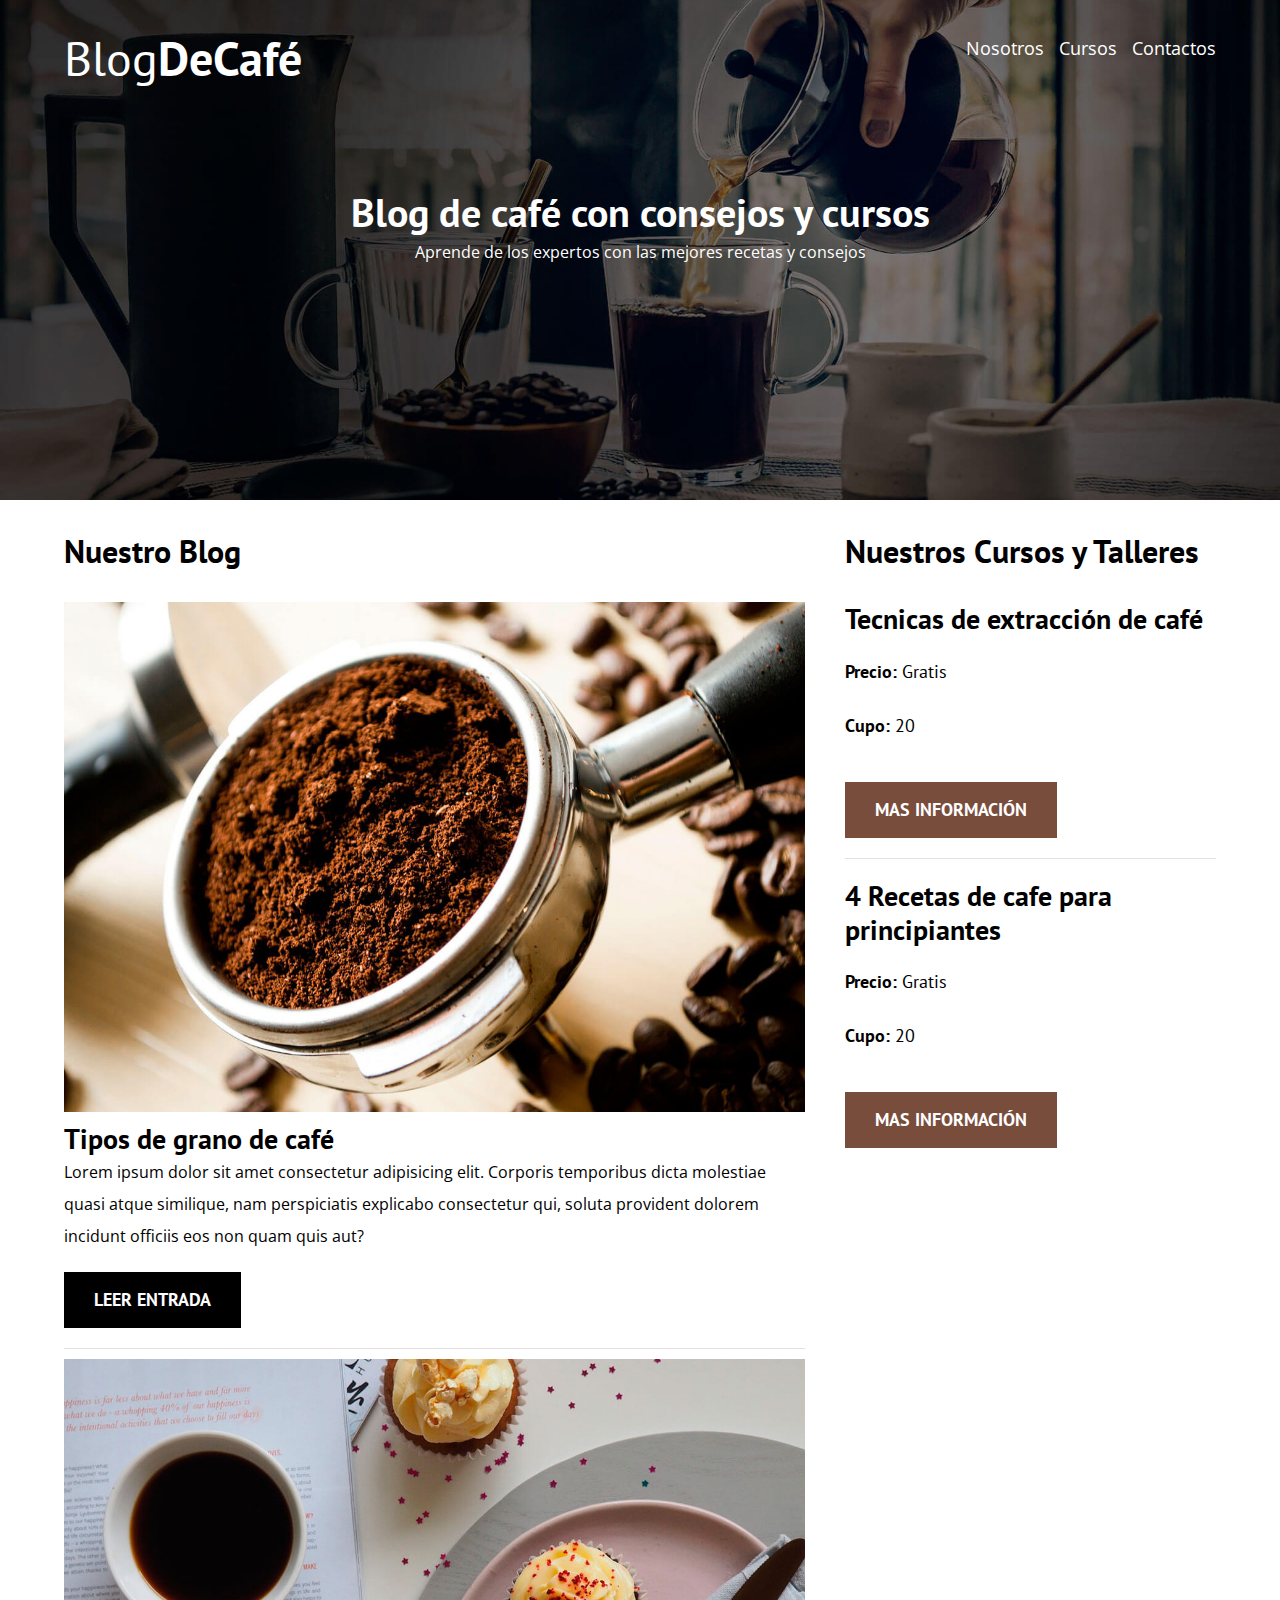
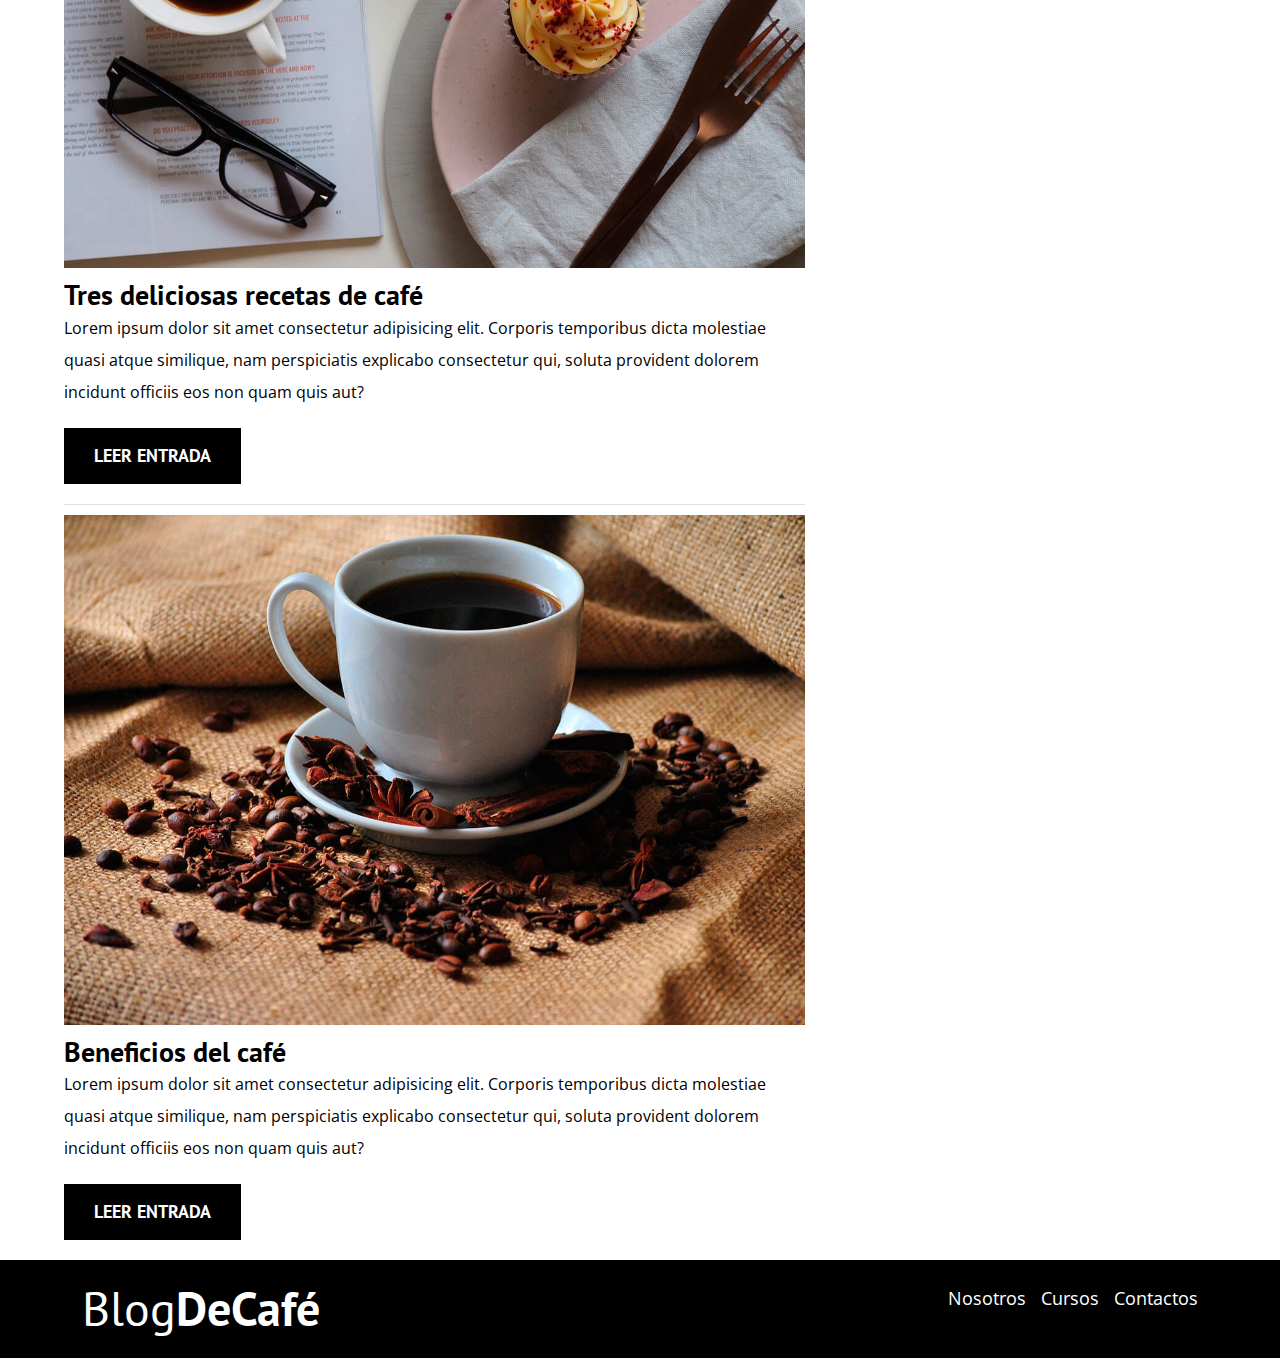
<file: blogdecafe/index.html>
<!DOCTYPE html>
<html lang="en">
<head>
    <meta charset="UTF-8">
    <meta http-equiv="X-UA-Compatible" content="IE=edge">
    <meta name="viewport" content="width=device-width, initial-scale=1.0">
    <meta name="description" content="Pagina web de blog y cafe">
    <title>Blog Café</title>
    <link rel="stylesheet" href="css/normalize.css">
    <!-- Google Fonts -->
    <link rel="preconnect" href="https://fonts.googleapis.com">
    <link rel="preconnect" href="https://fonts.gstatic.com" crossorigin>
    <link href="https://fonts.googleapis.com/css2?family=Open+Sans&family=PT+Sans:wght@400;700&display=swap" rel="stylesheet">
    <link rel="stylesheet" href="css/main.css">
</head>
<body>
    <!-- Header -->
    <header class="header">
        <div class="contenedor">
            <div class="barra">
                <a href="index.html" class="imagen logo">
                    <h1 class="barra__logo no-margin text-center">Blog<span class="barra__bold">DeCafé</span></h1>
                </a>
                <nav class="navegacion-principal">
                    <a href="nosotros.html" class="navegacion-principal__enlace">Nosotros</a>
                    <a href="cursos.html" class="navegacion-principal__enlace">Cursos</a>
                    <a href="contacto.html" class="navegacion-principal__enlace">Contactos</a>
                </nav>
            </div>
        </div>
        <div class="header__texto">
            <h2 class="no-margin">Blog de café con consejos y cursos</h2>
            <p class="no-margin">Aprende de los expertos con las mejores recetas y consejos</p>
        </div>
    </header>
    <!-- Contenido principal -->
    <div class="contenedor contenido-principal">
        <div class="main">
            <h3>Nuestro Blog</h3>
            <article class="entrada">
                <div class="entrada__imagen">
                    <img loading="lazy" src="img/blog1.jpg" alt="imagen blog">
                </div>
                <div class="entrada__contenido">
                    <h4 class="no-margin">Tipos de grano de café</h4>
                    Lorem ipsum dolor sit amet consectetur adipisicing elit. Corporis temporibus dicta molestiae quasi atque similique, nam perspiciatis explicabo consectetur qui, soluta provident dolorem incidunt officiis eos non quam quis aut?                   
                </div>
                <a href="entrada.html" class="boton boton--primario">Leer entrada</a>
            </article>
            <article class="entrada">
                <div class="entrada__imagen">
                    <img loading="lazy" src="img/blog2.jpg" alt="imagen blog">
                </div>
                <div class="entrada__contenido">
                    <h4 class="no-margin">Tres deliciosas recetas de café</h4>
                    Lorem ipsum dolor sit amet consectetur adipisicing elit. Corporis temporibus dicta molestiae quasi atque similique, nam perspiciatis explicabo consectetur qui, soluta provident dolorem incidunt officiis eos non quam quis aut?
                </div>
                <a href="entrada.html" class="boton boton--primario">Leer entrada</a>
            </article>
            <article class="entrada">
                <div class="entrada__imagen">
                    <img loading="lazy" src="img/blog3.jpg" alt="imagen blog">
                </div>
                <div class="entrada__contenido">
                    <h4 class="no-margin">Beneficios del café</h4>
                    Lorem ipsum dolor sit amet consectetur adipisicing elit. Corporis temporibus dicta molestiae quasi atque similique, nam perspiciatis explicabo consectetur qui, soluta provident dolorem incidunt officiis eos non quam quis aut?                
                </div>
                <a href="entrada.html" class="boton boton--primario">Leer entrada</a>
            </article>
        </div>
        <aside class="sidebar">
            <h3>Nuestros Cursos y Talleres</h3>
            <ul class="cursos no-padding">
                <li class="widget-cursos">
                    <h4 class="no-margin">Tecnicas de extracción de café</h4>
                    <p class="widget-cursos__label">Precio:
                        <span class="widget-cursos__info">Gratis</span>
                    </p>
                    <p class="widget-cursos__label">Cupo:
                        <span class="widget-cursos__info">20</span>
                    </p> 
                    <a href="entrada.html" class="boton boton--secundario">Mas información</a>
                </li>
                <li class="widget-cursos">
                    <h4 class="no-margin">4 Recetas de cafe para principiantes</h4>
                    <p class="widget-cursos__label">Precio:
                        <span class="widget-cursos__info">Gratis</span>
                    </p>
                    <p class="widget-cursos__label">Cupo:
                        <span class="widget-cursos__info">20</span>
                    </p> 
                    <a href="entrada.html" class="boton boton--secundario">Mas información</a>
                </li>
            </ul>
        </aside>
    </div>
    <!-- Footer -->
    <footer class="footer">
        <div class="footer__contenido contenedor">
            <a href="index.html" class="imagen logo">
                <h1 class="barra__logo no-margin ">Blog<span class="barra__bold">DeCafé</span></h1>
            </a>
            <nav class="navegacion-principal">
                <a href="nosotros.html" class="navegacion-principal__enlace">Nosotros</a>
                <a href="cursos.html" class="navegacion-principal__enlace">Cursos</a>
                <a href="contacto.html" class="navegacion-principal__enlace">Contactos</a>
            </nav>
        </div>
    </footer>
</body>
</html>
</file>
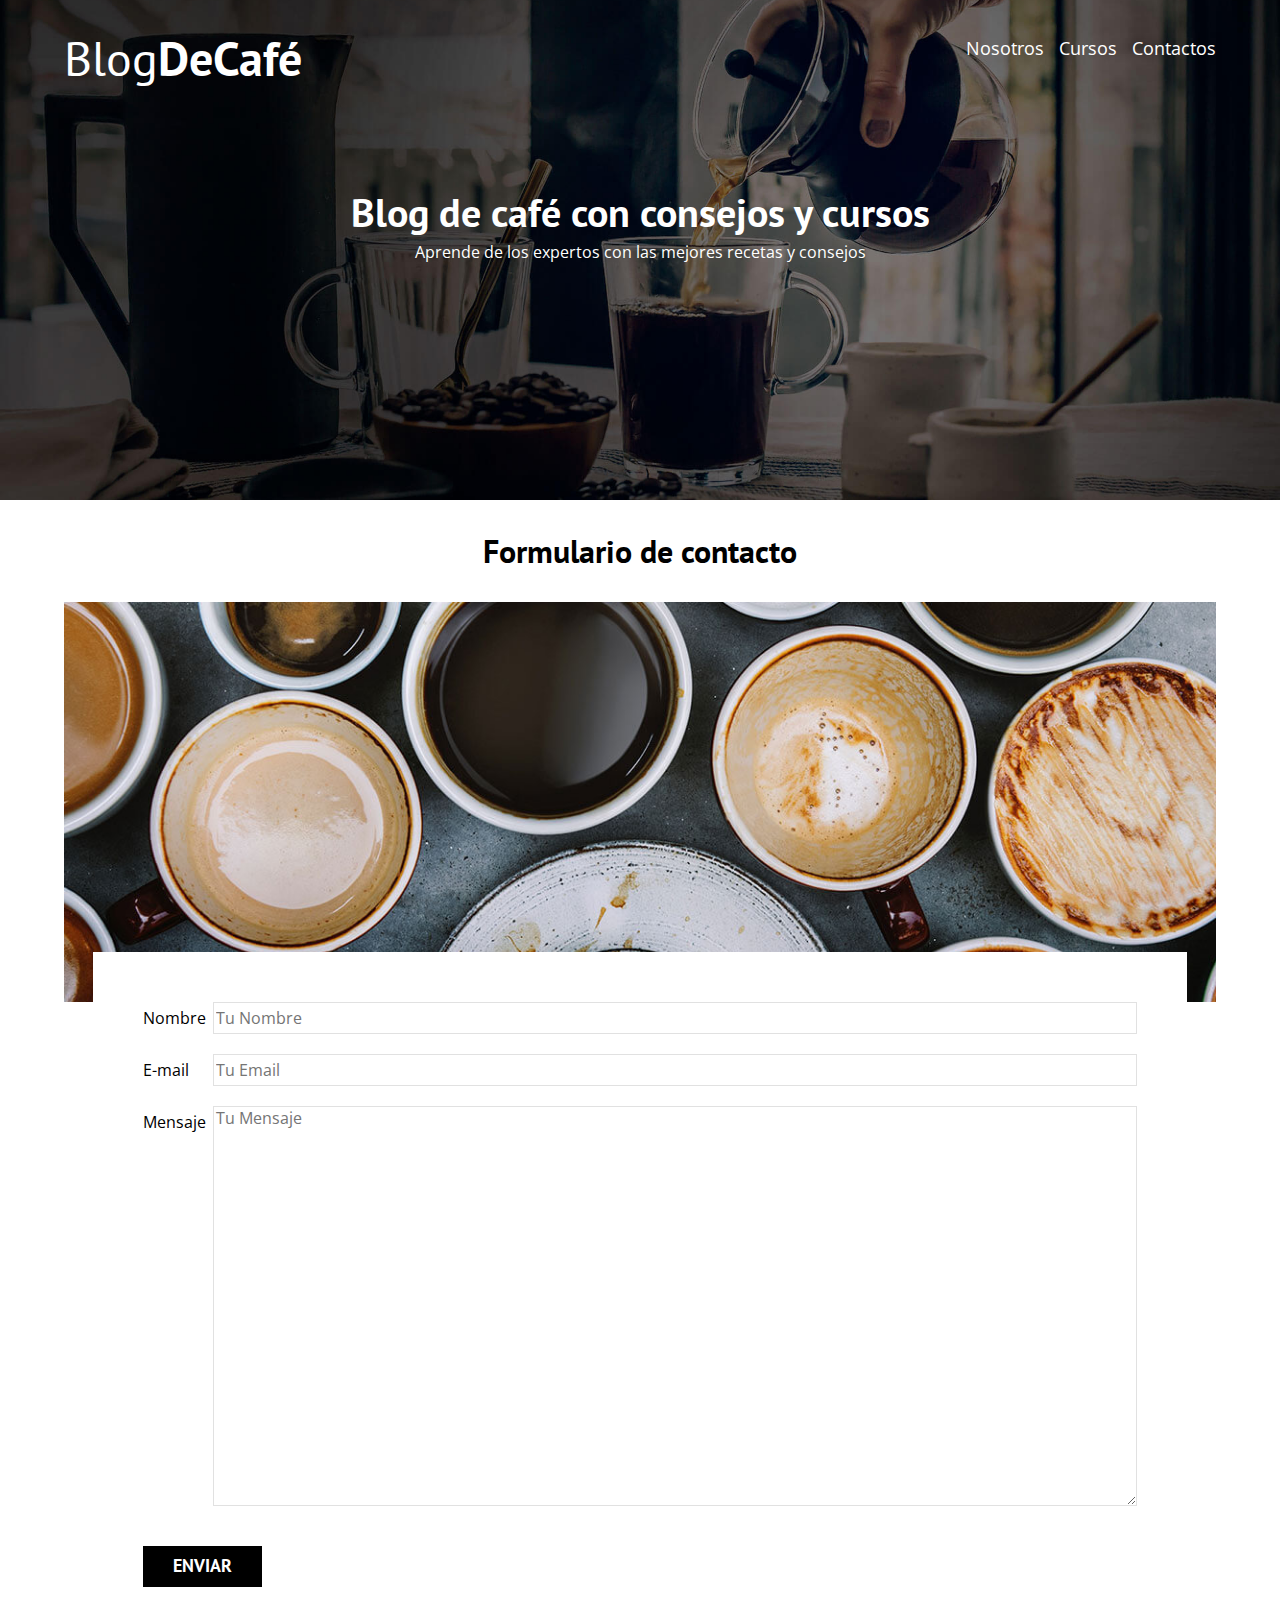
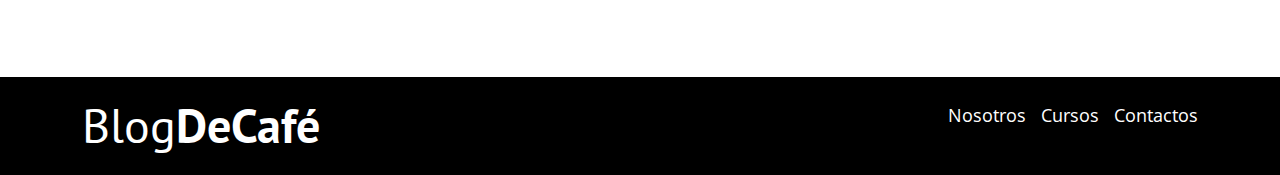
<file: blogdecafe/contacto.html>
<!DOCTYPE html>
<html lang="en">
<head>
    <meta charset="UTF-8">
    <meta http-equiv="X-UA-Compatible" content="IE=edge">
    <meta name="viewport" content="width=device-width, initial-scale=1.0">
    <title>Blog Café</title>
    <link rel="stylesheet" href="css/normalize.css">
    <!-- Google Fonts -->
    <link rel="preconnect" href="https://fonts.googleapis.com">
    <link rel="preconnect" href="https://fonts.gstatic.com" crossorigin>
    <link href="https://fonts.googleapis.com/css2?family=Open+Sans&family=PT+Sans:wght@400;700&display=swap" rel="stylesheet">
    <link rel="stylesheet" href="css/main.css">
</head>
<body>
    <!-- Header -->
    <header class="header">
        <div class="contenedor">
            <div class="barra">
                <a href="index.html" class="imagen logo">
                    <h1 class="barra__logo no-margin text-center">Blog<span class="barra__bold">DeCafé</span></h1>
                </a>
                <nav class="navegacion-principal">
                    <a href="nosotros.html" class="navegacion-principal__enlace">Nosotros</a>
                    <a href="cursos.html" class="navegacion-principal__enlace">Cursos</a>
                    <a href="contacto.html" class="navegacion-principal__enlace">Contactos</a>
                </nav>
            </div>
        </div>
        <div class="header__texto">
            <h2 class="no-margin">Blog de café con consejos y cursos</h2>
            <p class="no-margin">Aprende de los expertos con las mejores recetas y consejos</p>
        </div>
    </header>
    <!-- Contenido principal -->

    <main class="contenedor">
        <h3 class="text-center">Formulario de contacto</h3>
        <div class="contacto-bg"></div>
        <form action="" class="formulario">
            <div class="campo">
                <label  for="nombre" class="campo__label">Nombre</label>
                <input  class="campo__field"
                        type="text"
                        placeholder="Tu Nombre" 
                        id="nombre">
            </div>
            <div class="campo">
                <label  for="email" class="campo__label">E-mail</label>
                <input  class="campo__field"
                        type="email"
                        placeholder="Tu Email"
                        id="email">
            </div>
            <div class="campo">
                <label for="mensaje" class="campo__label">Mensaje</label>
                <textarea   class="campo__field campo__field--textarea"
                            placeholder="Tu Mensaje" 
                            id="mensaje"
                            cols="30"
                            rows="10"></textarea>
            </div>
            <div class="campo ">
                <input  type="submit"
                        value="Enviar" 
                        class="boton boton--primario no-border">
            </div>
        </form>
    </main>
    <!-- Footer -->
    <footer class="footer">
        <div class="footer__contenido contenedor">
            <a href="index.html" class="imagen logo">
                <h1 class="barra__logo no-margin ">Blog<span class="barra__bold">DeCafé</span></h1>
            </a>
            <nav class="navegacion-principal">
                <a href="nosotros.html" class="navegacion-principal__enlace">Nosotros</a>
                <a href="cursos.html" class="navegacion-principal__enlace">Cursos</a>
                <a href="contacto.html" class="navegacion-principal__enlace">Contactos</a>
            </nav>
        </div>
    </footer>
</body>
</html>
</file>
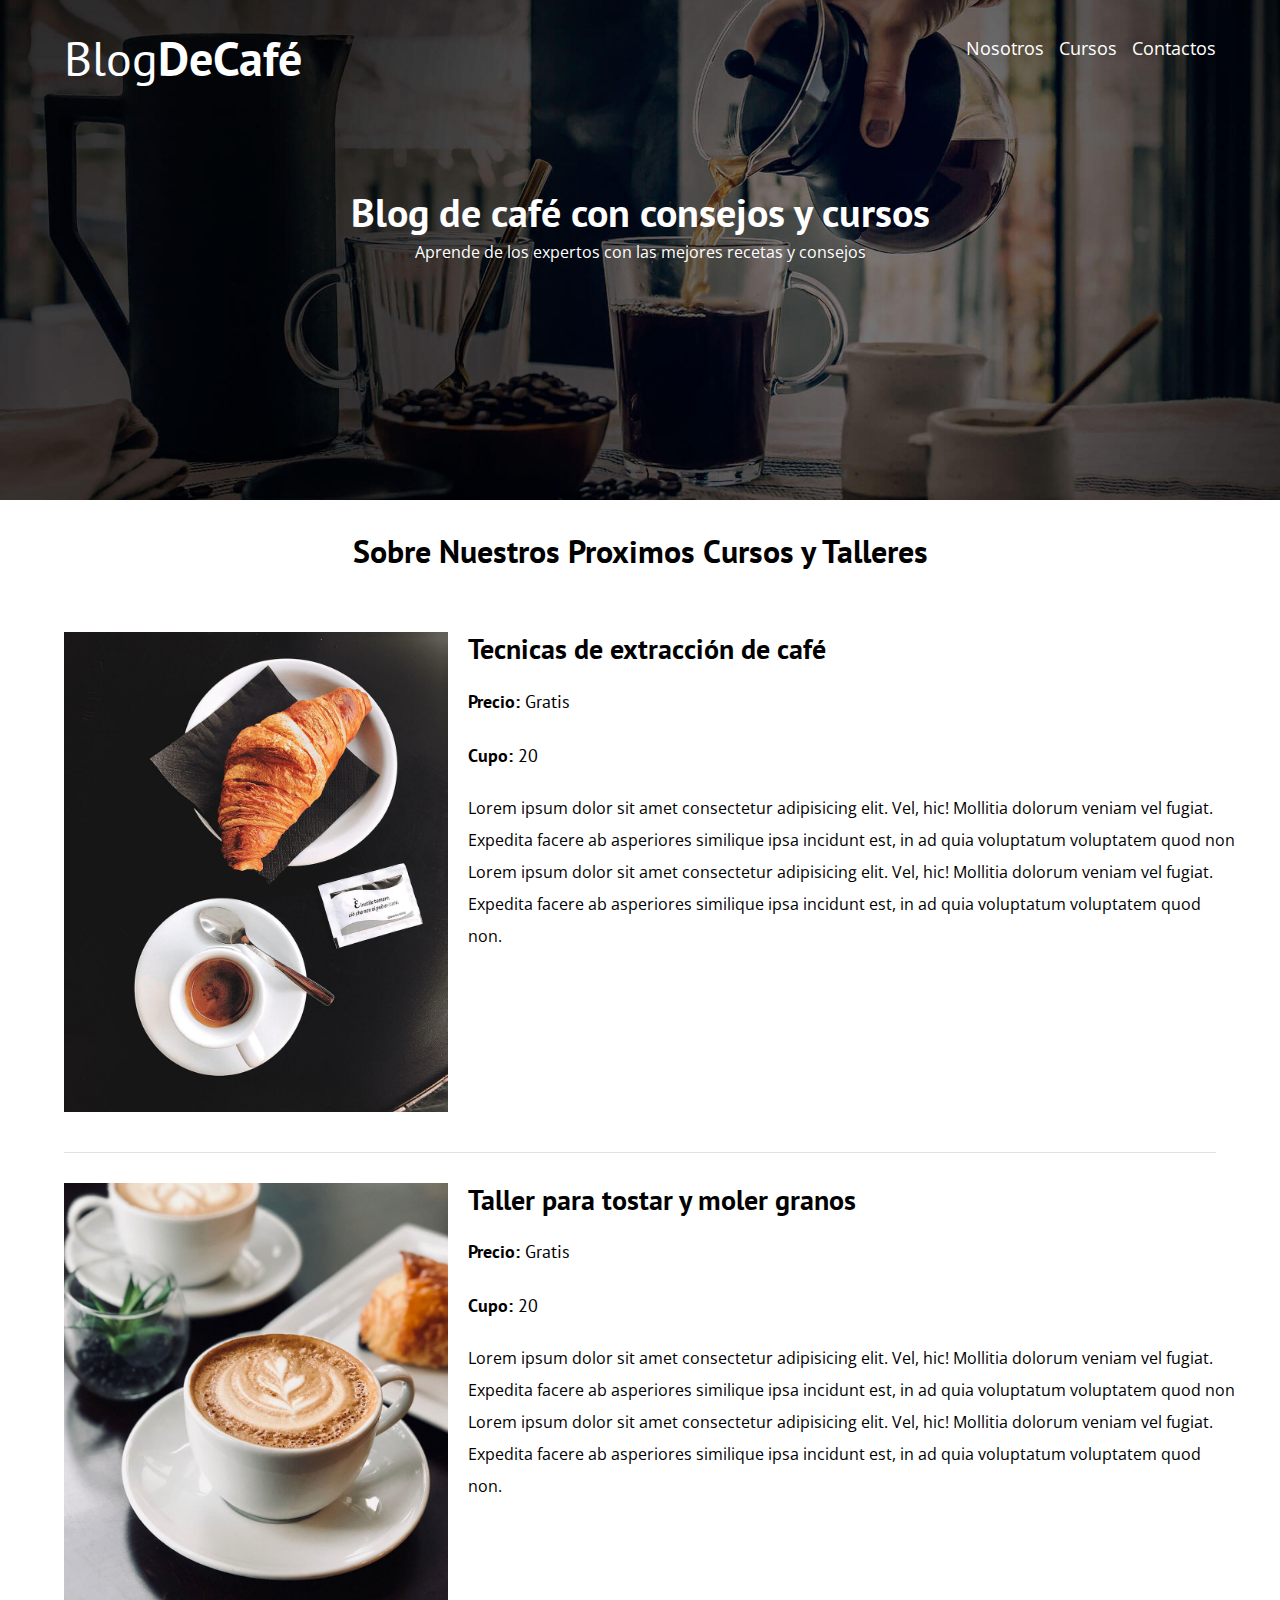
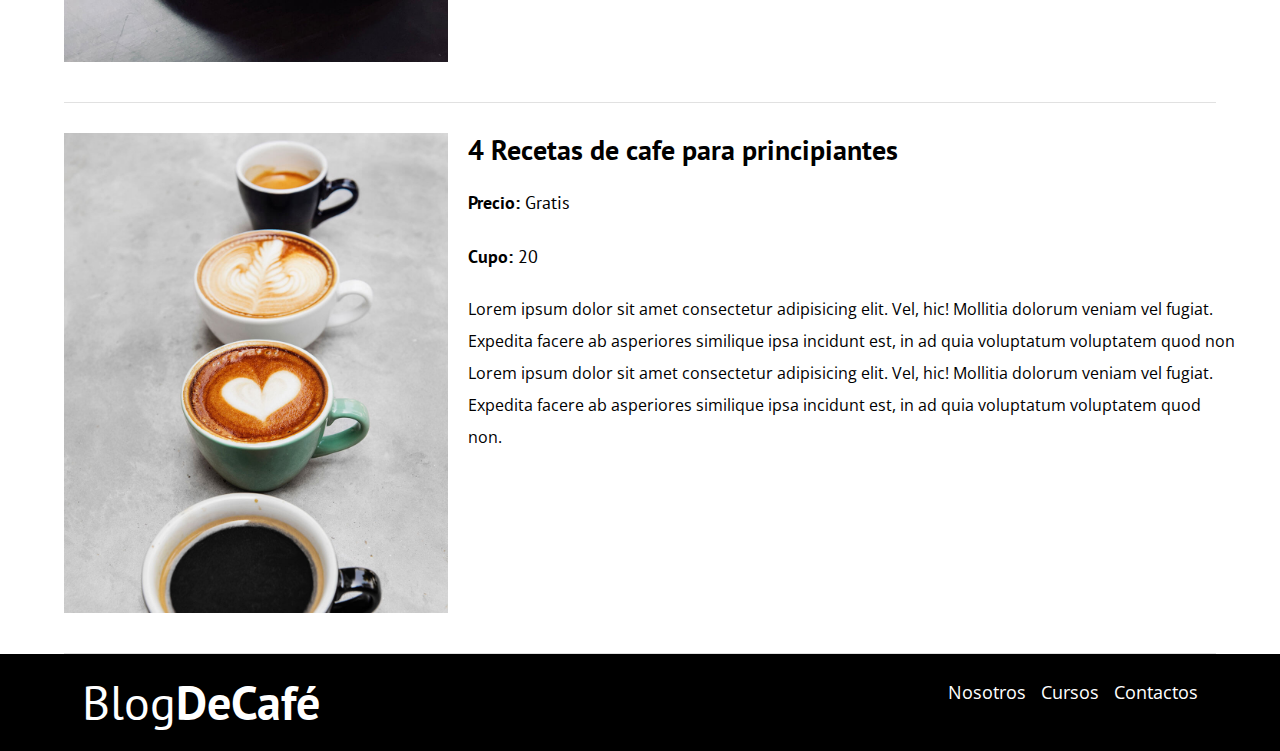
<file: blogdecafe/cursos.html>
<!DOCTYPE html>
<html lang="en">
<head>
    <meta charset="UTF-8">
    <meta http-equiv="X-UA-Compatible" content="IE=edge">
    <meta name="viewport" content="width=device-width, initial-scale=1.0">
    <title>Blog Café</title>
    <link rel="stylesheet" href="css/normalize.css">
    <!-- Google Fonts -->
    <link rel="preconnect" href="https://fonts.googleapis.com">
    <link rel="preconnect" href="https://fonts.gstatic.com" crossorigin>
    <link href="https://fonts.googleapis.com/css2?family=Open+Sans&family=PT+Sans:wght@400;700&display=swap" rel="stylesheet">
    <link rel="stylesheet" href="css/main.css">
</head>
<body>
    <!-- Header -->
    <header class="header">
        <div class="contenedor">
            <div class="barra">
                <a href="index.html" class="imagen logo">
                    <h1 class="barra__logo no-margin text-center">Blog<span class="barra__bold">DeCafé</span></h1>
                </a>
                <nav class="navegacion-principal">
                    <a href="nosotros.html" class="navegacion-principal__enlace">Nosotros</a>
                    <a href="cursos.html" class="navegacion-principal__enlace">Cursos</a>
                    <a href="contacto.html" class="navegacion-principal__enlace">Contactos</a>
                </nav>
            </div>
        </div>
        <div class="header__texto">
            <h2 class="no-margin">Blog de café con consejos y cursos</h2>
            <p class="no-margin">Aprende de los expertos con las mejores recetas y consejos</p>
        </div>
    </header>
    <!-- Contenido principal -->
    <main class="contenedor">
        <h3 class="text-center">Sobre Nuestros Proximos Cursos y Talleres</h3>
        
        <div class="curso">
            <div class="curso__imagen">
                <img src="img/curso1.jpg" alt="imagen cursos">
            </div>
            
            <div class="curso__informacion">
                <h4 class="no-margin">Tecnicas de extracción de café</h4>
                <p class="cursos__label">Precio:
                    <span class="curso__info">Gratis</span>
                </p>
                <p class="cursos__label">Cupo:
                    <span class="curso__info">20</span>
                </p> 

                <p class="cursos__info">
                    Lorem ipsum dolor sit amet consectetur adipisicing elit. Vel, hic! Mollitia dolorum veniam vel fugiat. Expedita facere ab asperiores similique ipsa incidunt est, in ad quia voluptatum voluptatem quod non Lorem ipsum dolor sit amet consectetur adipisicing elit. Vel, hic! Mollitia dolorum veniam vel fugiat. Expedita facere ab asperiores similique ipsa incidunt est, in ad quia voluptatum voluptatem quod non.
                </p>
            </div> <!-- Curso Informacion -->
        </div> <!-- Curso -->
        <div class="curso">
            <div class="curso__imagen">
                <img src="img/curso2.jpg" alt="imagen cursos">
            </div>
            
            <div class="curso__informacion">
                <h4 class="no-margin">Taller para tostar y moler granos</h4>
                <p class="cursos__label">Precio:
                    <span class="curso__info">Gratis</span>
                </p>
                <p class="cursos__label">Cupo:
                    <span class="curso__info">20</span>
                </p> 

                <p class="cursos__info">
                    Lorem ipsum dolor sit amet consectetur adipisicing elit. Vel, hic! Mollitia dolorum veniam vel fugiat. Expedita facere ab asperiores similique ipsa incidunt est, in ad quia voluptatum voluptatem quod non Lorem ipsum dolor sit amet consectetur adipisicing elit. Vel, hic! Mollitia dolorum veniam vel fugiat. Expedita facere ab asperiores similique ipsa incidunt est, in ad quia voluptatum voluptatem quod non.
                </p>
            </div> <!-- Curso Informacion -->
        </div> <!-- Curso -->
        <div class="curso">
            <div class="curso__imagen">
                <img src="img/curso3.jpg" alt="imagen cursos">
            </div>
            
            <div class="curso__informacion">
                <h4 class="no-margin">4 Recetas de cafe para principiantes</h4>
                <p class="cursos__label">Precio:
                    <span class="curso__info">Gratis</span>
                </p>
                <p class="cursos__label">Cupo:
                    <span class="curso__info">20</span>
                </p> 

                <p class="cursos__info">
                    Lorem ipsum dolor sit amet consectetur adipisicing elit. Vel, hic! Mollitia dolorum veniam vel fugiat. Expedita facere ab asperiores similique ipsa incidunt est, in ad quia voluptatum voluptatem quod non Lorem ipsum dolor sit amet consectetur adipisicing elit. Vel, hic! Mollitia dolorum veniam vel fugiat. Expedita facere ab asperiores similique ipsa incidunt est, in ad quia voluptatum voluptatem quod non.
                </p>
            </div> <!-- Curso Informacion -->
        </div> <!-- Curso -->

        
    </main>
    <!-- Footer -->
    <footer class="footer">
        <div class="footer__contenido contenedor">
            <a href="index.html" class="imagen logo">
                <h1 class="barra__logo no-margin ">Blog<span class="barra__bold">DeCafé</span></h1>
            </a>
            <nav class="navegacion-principal">
                <a href="nosotros.html" class="navegacion-principal__enlace">Nosotros</a>
                <a href="cursos.html" class="navegacion-principal__enlace">Cursos</a>
                <a href="contacto.html" class="navegacion-principal__enlace">Contactos</a>
            </nav>
        </div>
    </footer>
</body>
</html>
</file>
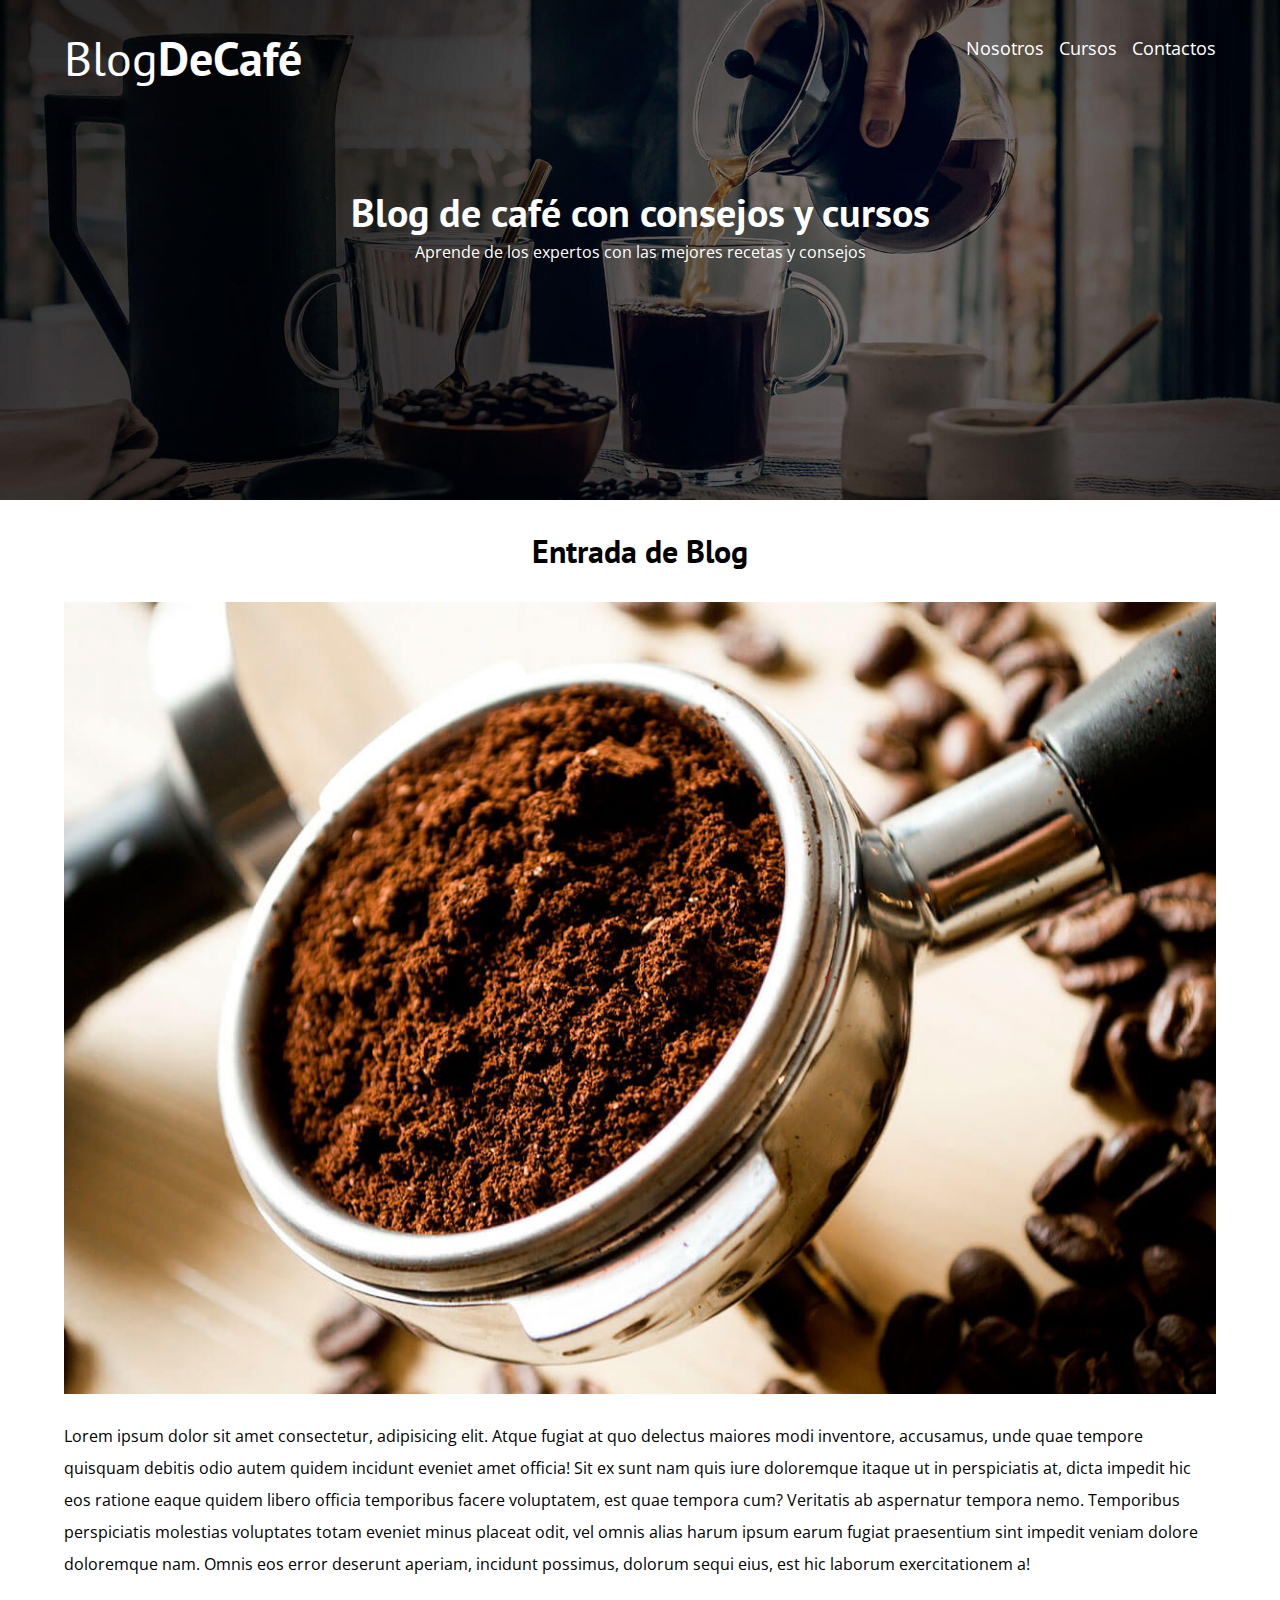
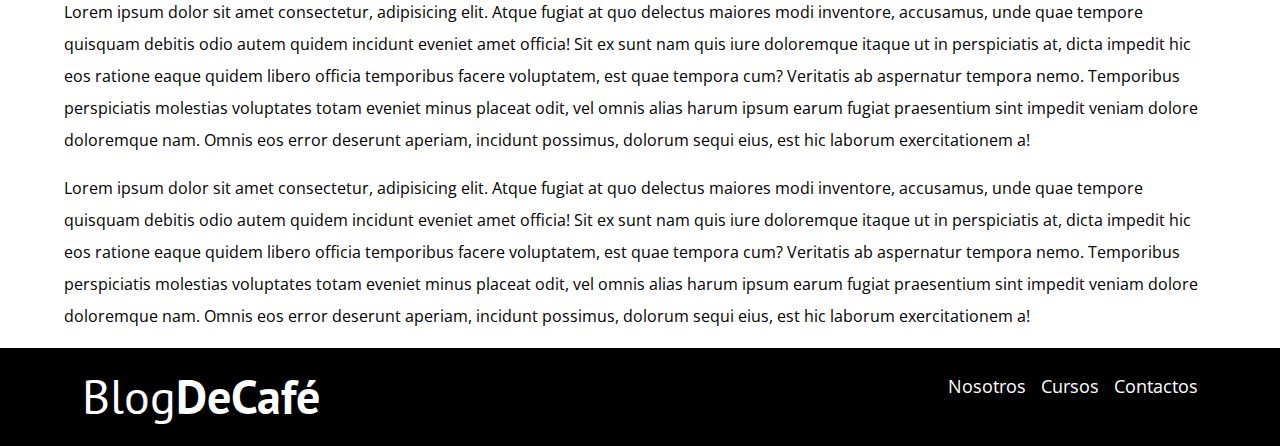
<file: blogdecafe/entrada.html>
<!DOCTYPE html>
<html lang="en">
<head>
    <meta charset="UTF-8">
    <meta http-equiv="X-UA-Compatible" content="IE=edge">
    <meta name="viewport" content="width=device-width, initial-scale=1.0">
    <title>Blog Café</title>
    <link rel="stylesheet" href="css/normalize.css">
    <!-- Google Fonts -->
    <link rel="preconnect" href="https://fonts.googleapis.com">
    <link rel="preconnect" href="https://fonts.gstatic.com" crossorigin>
    <link href="https://fonts.googleapis.com/css2?family=Open+Sans&family=PT+Sans:wght@400;700&display=swap" rel="stylesheet">
    <link rel="stylesheet" href="css/main.css">
</head>
<body>
    <!-- Header -->
    <header class="header">
        <div class="contenedor">
            <div class="barra">
                <a href="index.html" class="imagen logo">
                    <h1 class="barra__logo no-margin text-center">Blog<span class="barra__bold">DeCafé</span></h1>
                </a>
                <nav class="navegacion-principal">
                    <a href="nosotros.html" class="navegacion-principal__enlace">Nosotros</a>
                    <a href="cursos.html" class="navegacion-principal__enlace">Cursos</a>
                    <a href="contacto.html" class="navegacion-principal__enlace">Contactos</a>
                </nav>
            </div>
        </div>
        <div class="header__texto">
            <h2 class="no-margin">Blog de café con consejos y cursos</h2>
            <p class="no-margin">Aprende de los expertos con las mejores recetas y consejos</p>
        </div>
    </header>
    <!-- Contenido principal -->
    <main class="contenedor">
        <h3 class="text-center">Entrada de Blog</h3>
        <img src="img/blog1.jpg" alt="imagen blog">
        <p>
            Lorem ipsum dolor sit amet consectetur, adipisicing elit. Atque fugiat at quo delectus maiores modi inventore, accusamus, unde quae tempore quisquam debitis odio autem quidem incidunt eveniet amet officia! Sit ex sunt nam quis iure doloremque itaque ut in perspiciatis at, dicta impedit hic eos ratione eaque quidem libero officia temporibus facere voluptatem, est quae tempora cum? Veritatis ab aspernatur tempora nemo. Temporibus perspiciatis molestias voluptates totam eveniet minus placeat odit, vel omnis alias harum ipsum earum fugiat praesentium sint impedit veniam dolore doloremque nam. Omnis eos error deserunt aperiam, incidunt possimus, dolorum sequi eius, est hic laborum exercitationem a!
        </p>
        <p>
            Lorem ipsum dolor sit amet consectetur, adipisicing elit. Atque fugiat at quo delectus maiores modi inventore, accusamus, unde quae tempore quisquam debitis odio autem quidem incidunt eveniet amet officia! Sit ex sunt nam quis iure doloremque itaque ut in perspiciatis at, dicta impedit hic eos ratione eaque quidem libero officia temporibus facere voluptatem, est quae tempora cum? Veritatis ab aspernatur tempora nemo. Temporibus perspiciatis molestias voluptates totam eveniet minus placeat odit, vel omnis alias harum ipsum earum fugiat praesentium sint impedit veniam dolore doloremque nam. Omnis eos error deserunt aperiam, incidunt possimus, dolorum sequi eius, est hic laborum exercitationem a!
        </p>
        <p>
            Lorem ipsum dolor sit amet consectetur, adipisicing elit. Atque fugiat at quo delectus maiores modi inventore, accusamus, unde quae tempore quisquam debitis odio autem quidem incidunt eveniet amet officia! Sit ex sunt nam quis iure doloremque itaque ut in perspiciatis at, dicta impedit hic eos ratione eaque quidem libero officia temporibus facere voluptatem, est quae tempora cum? Veritatis ab aspernatur tempora nemo. Temporibus perspiciatis molestias voluptates totam eveniet minus placeat odit, vel omnis alias harum ipsum earum fugiat praesentium sint impedit veniam dolore doloremque nam. Omnis eos error deserunt aperiam, incidunt possimus, dolorum sequi eius, est hic laborum exercitationem a!
        </p>  
    </main>
    <!-- Footer -->
    <footer class="footer">
        <div class="footer__contenido contenedor">
            <a href="index.html" class="imagen logo">
                <h1 class="barra__logo no-margin ">Blog<span class="barra__bold">DeCafé</span></h1>
            </a>
            <nav class="navegacion-principal">
                <a href="nosotros.html" class="navegacion-principal__enlace">Nosotros</a>
                <a href="cursos.html" class="navegacion-principal__enlace">Cursos</a>
                <a href="contacto.html" class="navegacion-principal__enlace">Contactos</a>
            </nav>
        </div>
    </footer>
</body>
</html>
</file>
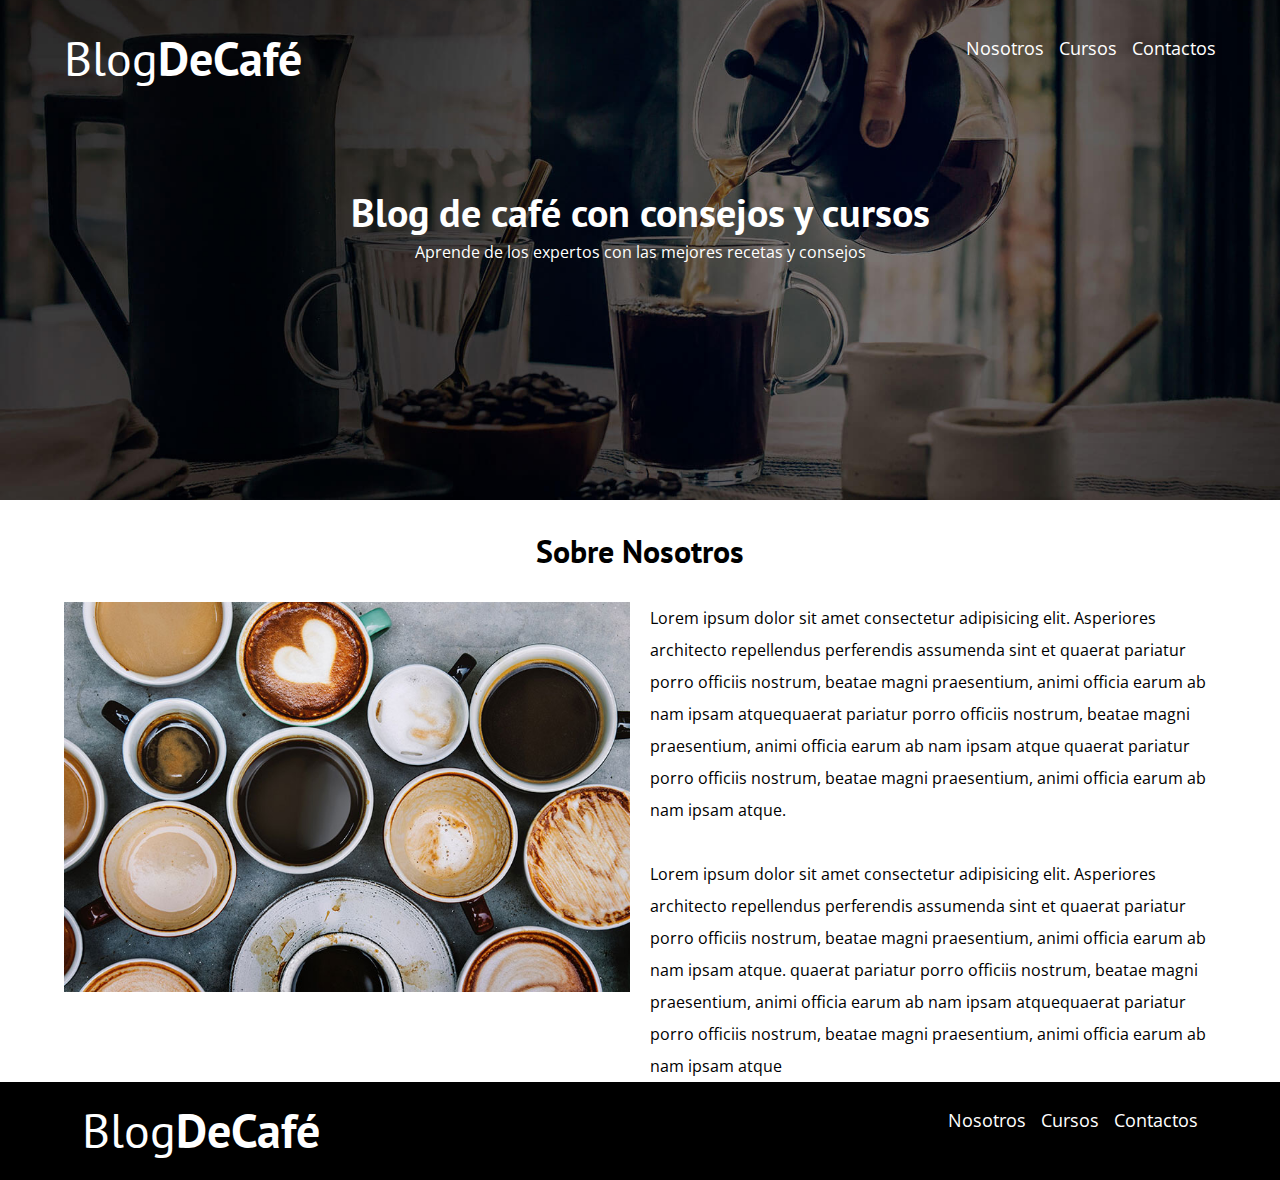
<file: blogdecafe/nosotros.html>
<!DOCTYPE html>
<html lang="en">
<head>
    <meta charset="UTF-8">
    <meta http-equiv="X-UA-Compatible" content="IE=edge">
    <meta name="viewport" content="width=device-width, initial-scale=1.0">
    <title>Blog Café</title>
    <link rel="stylesheet" href="css/normalize.css">
    <!-- Google Fonts -->
    <link rel="preconnect" href="https://fonts.googleapis.com">
    <link rel="preconnect" href="https://fonts.gstatic.com" crossorigin>
    <link href="https://fonts.googleapis.com/css2?family=Open+Sans&family=PT+Sans:wght@400;700&display=swap" rel="stylesheet">
    <link rel="stylesheet" href="css/main.css">
</head>
<body>
    <!-- Header -->
    <header class="header">
        <div class="contenedor">
            <div class="barra">
                <a href="index.html" class="imagen logo">
                    <h1 class="barra__logo no-margin text-center">Blog<span class="barra__bold">DeCafé</span></h1>
                </a>
                <nav class="navegacion-principal">
                    <a href="nosotros.html" class="navegacion-principal__enlace">Nosotros</a>
                    <a href="cursos.html" class="navegacion-principal__enlace">Cursos</a>
                    <a href="contacto.html" class="navegacion-principal__enlace">Contactos</a>
                </nav>
            </div>
        </div>
        <div class="header__texto">
            <h2 class="no-margin">Blog de café con consejos y cursos</h2>
            <p class="no-margin">Aprende de los expertos con las mejores recetas y consejos</p>
        </div>
    </header>
    <!-- Contenido principal -->
    <main class="contenedor">
        <h3 class="text-center">Sobre Nosotros</h3>
        <div class="sobre-nosotros">
            <div class="sobre-nosotros__imagen">
                <img src="img/nosotros.jpg" alt="imagen nosotros">
            </div>

            <div class="sobre-nosotros__texto">
                <p class="no-margin">Lorem ipsum dolor sit amet consectetur adipisicing elit. Asperiores architecto repellendus perferendis assumenda sint et quaerat pariatur porro officiis nostrum, beatae magni praesentium, animi officia earum ab nam ipsam atquequaerat pariatur porro officiis nostrum, beatae magni praesentium, animi officia earum ab nam ipsam atque quaerat pariatur porro officiis nostrum, beatae magni praesentium, animi officia earum ab nam ipsam atque.</p>
                <br>
            <div class="sobre-nosotros__texto">
                <p class="no-margin">Lorem ipsum dolor sit amet consectetur adipisicing elit. Asperiores architecto repellendus perferendis assumenda sint et quaerat pariatur porro officiis nostrum, beatae magni praesentium, animi officia earum ab nam ipsam atque. quaerat pariatur porro officiis nostrum, beatae magni praesentium, animi officia earum ab nam ipsam atquequaerat pariatur porro officiis nostrum, beatae magni praesentium, animi officia earum ab nam ipsam atque</p>
            </div>
        </div>
    </main>
    <!-- Footer -->
    <footer class="footer">
        <div class="footer__contenido contenedor">
            <a href="index.html" class="imagen logo">
                <h1 class="barra__logo no-margin ">Blog<span class="barra__bold">DeCafé</span></h1>
            </a>
            <nav class="navegacion-principal">
                <a href="nosotros.html" class="navegacion-principal__enlace">Nosotros</a>
                <a href="cursos.html" class="navegacion-principal__enlace">Cursos</a>
                <a href="contacto.html" class="navegacion-principal__enlace">Contactos</a>
            </nav>
        </div>
    </footer>
</body>
</html>
</file>
<file: blogdecafe/css/main.css>
:root {
    /* Texto */
    --fuenteHeading: 'PT Sans', sans-serif;
    --fuenteParrafos: 'Open Sans', sans-serif; 
    
    /* Paleta de Colores */
    --primario: #784D3C;
    --claro: #e1e1e1;
    --negro: #000000;
    --blanco: #ffffff;
}

html {
    box-sizing: border-box;
    font-size: 62.5%; /*1rem = 10px*/

}
*, *:before, *:after {
    box-sizing: inherit;
}
body {
    font-family: var(--fuenteParrafos);
    font-size: 1.6rem;
    line-height: 2;
}

/* Globales */
.contenedor {
    width: min(90%, 120rem); 
    margin: 0 auto;
}

a {
    text-decoration: none;
}
h1,h2,h3,h4 {
    font-family: var(--fuenteHeading);
    line-height: 1.2;
}
h1{
    font-size: 4.8rem;
}
h2{
    font-size: 4rem;
}
h3{
    font-size: 3.2rem;
}
h4{
    font-size: 2.8rem;    
}
img {
    max-width: 100%;
}

/* Utilidades */
.no-margin {
    margin: 0;
}
.no-padding {
    padding: 0;
}
.text-center {
    text-align: center;
}
.no-border {
    border: none;
}

/* Header */
.header {
    background-image: url(../img/banner.jpg);
    height: 50rem;
    background-repeat: no-repeat;
    background-size: cover;
    background-position: center center; /* dos center porque la imagen se tiene que centrar verticalmente y horizontalmente*/
}
.header__texto {
    text-align: center;
    color: var(--blanco);
    margin-top: 5rem;
}
@media (min-width: 768px) {
    .header__texto {
        margin-top: 10rem;
    }
}
/* Navegacion */
@media (min-width: 768px) {
    .barra {
        display: flex;
        justify-content: space-between;
        align-items: center;
    }
}
.barra__logo {
    color: var(--blanco);
    font-weight: 400;
}
.barra__bold {
    font-weight: 700;
}
.barra {
    padding-top: 3rem;
}
@media (min-width: 768px) {
    .navegacion-principal {
        display: flex;
        align-self: start;
    }
}
.navegacion-principal__enlace {
    color: var(--blanco);
    margin-left: 1.5rem;
    display: blocK;
    text-align: center;
    font-size: 1.8rem;
}                      
.navegacion-principal__enlace:hover{
    border-bottom: 1px solid var(--blanco);
}
/* Contenido Principal */
@media (min-width: 768px) {
    .contenido-principal {
        display: grid;
        grid-template-columns: 2fr 1fr;
        column-gap: 4rem;
    }
}
.entrada {
    border-bottom: 1px solid var(--claro);
    margin-bottom: 1rem;
}
.entrada:last-of-type {
    border: none;
    margin-bottom: 0;
}
.boton {
    display: block; /* Para que tome el espacio disponible */
    font-family: var(--fuenteHeading);
    color: white;
    text-align: center;
    padding: 1rem 3rem;
    font-size: 1.8rem;
    text-transform: uppercase;
    font-weight: 700;
    margin-bottom: 2rem;
    margin-top: 2rem;
    cursor: pointer;
    border: none;
}
@media (min-width: 768px) {
    .boton {
        display: inline-block;
    }
}
.boton--primario {
    background-color: var(--negro);
}
.boton--secundario {
    background-color: var(--primario);
}
.cursos {
    list-style: none;
}
.widget-cursos {
    border-bottom: 1px solid var(--claro);
    margin-bottom: 2rem
}
.widget-cursos:last-of-type {
    border: none;
    margin-bottom: 0;
}
.widget-cursos__label,
.cursos__label {
    font-size: 1.8rem;
    font-weight: bold;
    font-family: var(--fuenteHeading);
}
.widget-cursos__info,
.curso__info {
    font-weight: 400;
}
/* Footer */
.footer {
    background-color: var(--negro);
    padding: 2rem;
}
.footer__contenido {
    display: flex;
    justify-content: space-between;
    align-items: center;
}

/* Sobre nosotros */
@media screen and (min-width: 768px) {
    .sobre-nosotros {
        display: flex;
        justify-content: space-between;
        /* gap: 2rem; */
    }

    .sobre-nosotros__imagen,
    .sobre-nosotros__texto {
        flex-basis: calc(50% - 1rem); /*Es como el width pero en flexbox*/
    }
}
/* Cursos */
.curso {
    padding: 3rem 0;
    border-bottom: 1px solid var(--claro);
}
.curso:last-of-type(3) {
    padding: 0;
    border: none;
}
@media screen and (min-width: 768px) {
    .curso {
        display: grid;
        grid-template-columns: 33.3% 66.6%;
        column-gap: 2rem;
    }
}

/* Contacto */
.contacto-bg {
    background-image: url(../img/contacto.jpg);
    height: 40rem;
    background-size: cover;
    background-repeat: no-repeat;
}

.formulario {
    background-color: var(--blanco);
    margin: -5rem auto 0 auto;
    width: 95%;
    padding: 5rem;
}

.campo {
    display: flex;
    margin-bottom: 2rem; 
}

.campo__label { 
    flex: 0 0 7rem;
}

.campo__field {
    flex: 1; 
    border: 1px solid var(--claro);
}

.campo__field--textarea {
    height: 40rem  ;
}
</file>
